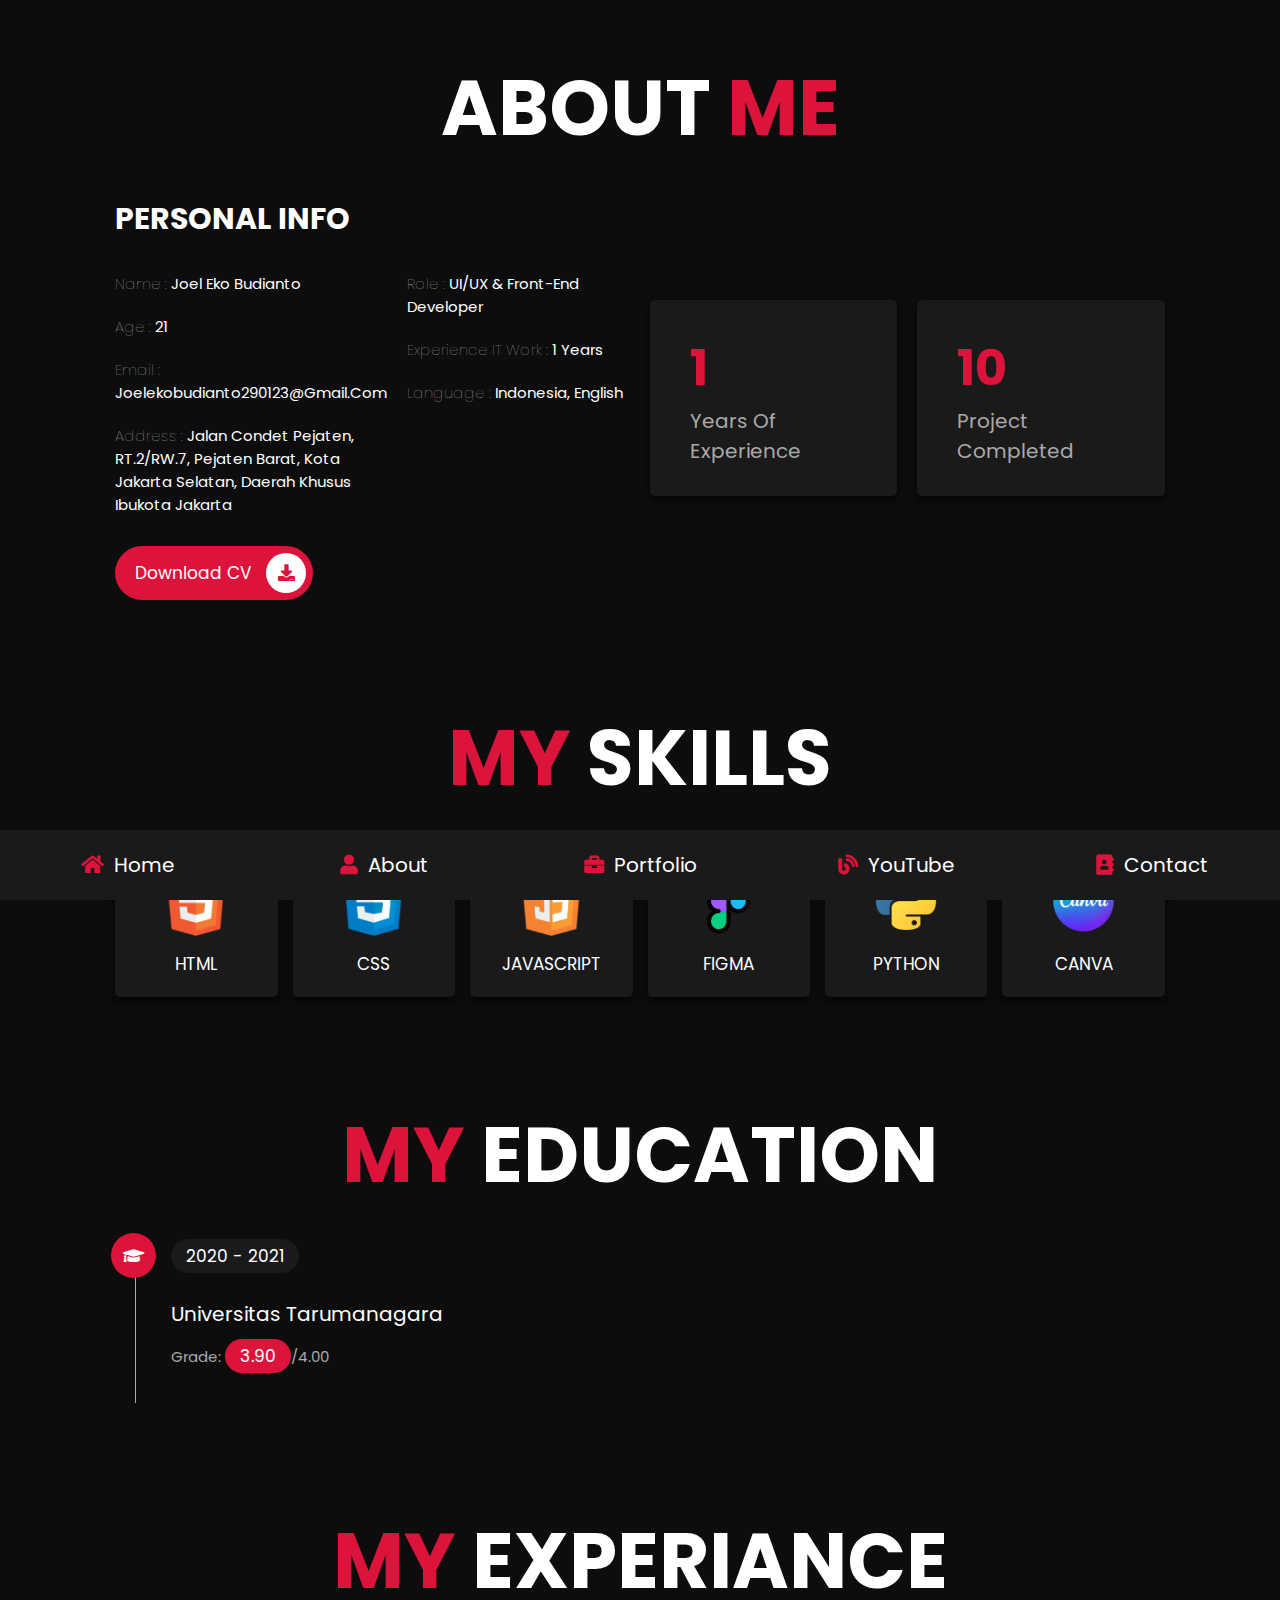
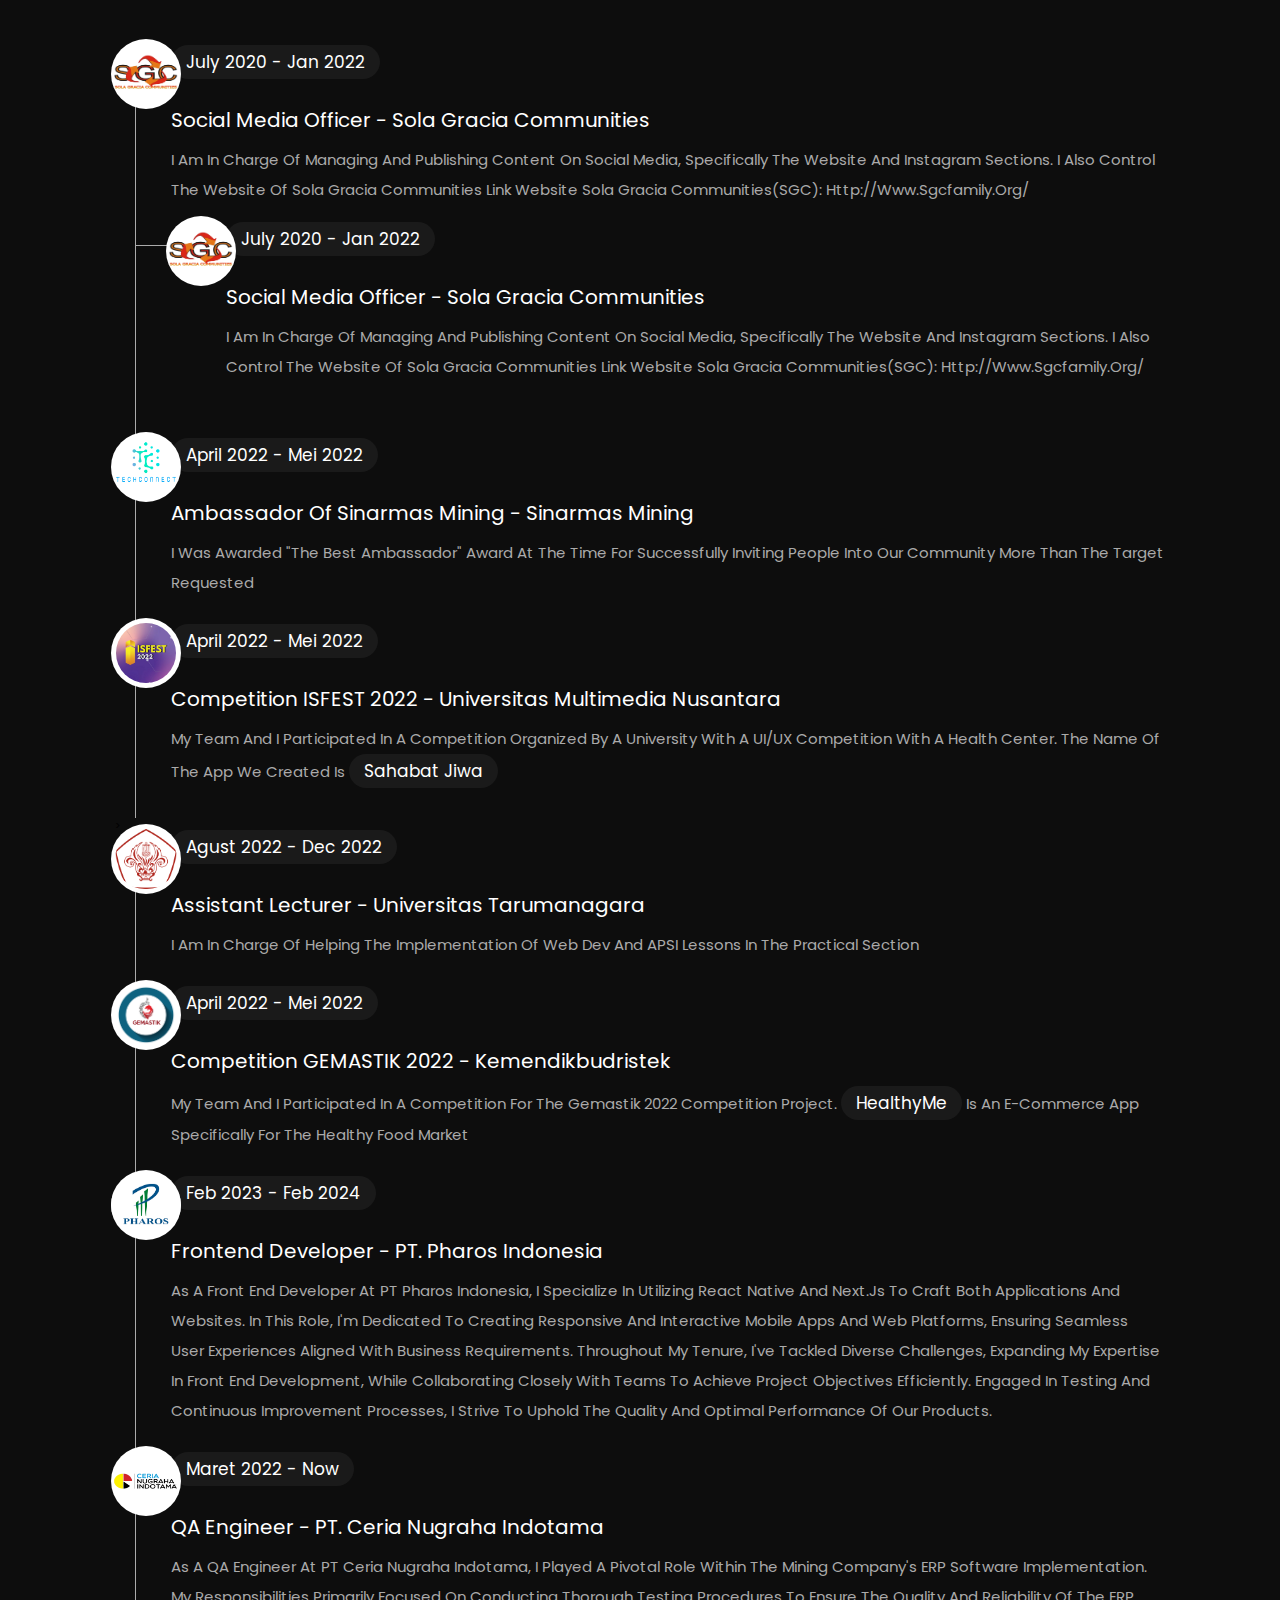
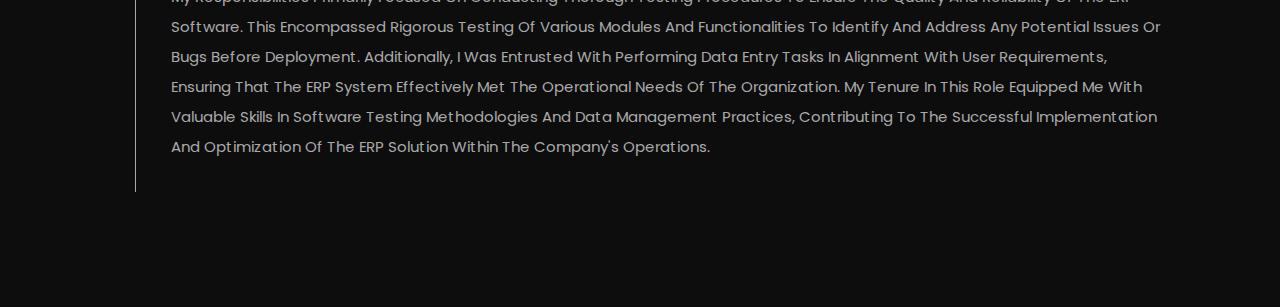
<file: public_html/about.html>
<!DOCTYPE html>
<html lang="en">
<head>
    <meta charset="UTF-8">
    <meta http-equiv="X-UA-Compatible" content="IE=edge">
    <meta name="viewport" content="width=device-width, initial-scale=1.0">
    <title>about</title>

    <!-- font awesome cdn link  -->
    <link rel="stylesheet" href="https://cdnjs.cloudflare.com/ajax/libs/font-awesome/5.15.4/css/all.min.css">

    <!-- custom css file link  -->
    <link rel="stylesheet" href="css/style.css">

</head>
<body>
    
<!-- navbar section starts  -->

<nav class="navbar">
    <a href="home.html"> <i class="fas fa-home"></i> <span>home</span> </a>
    <a href="about.html"> <i class="fas fa-user"></i> <span>about</span> </a>
    <a href="portfolio.html"> <i class="fas fa-briefcase"></i> <span>portfolio</span> </a>
    <a href="blogs.html"> <i class="fas fa-blog"></i> <span>YouTube</span> </a>
    <a href="contact.html"> <i class="fas fa-address-book"></i> <span>contact</span> </a>
</nav>

<!-- navbar section ends -->

<!-- about section starts  -->

<section class="about">

    <h1 class="heading"> about <span>me</span> </h1>

    <div class="row">

        <div class="info-container">

            <h1>personal info</h1>

            <div class="box-container">

                <div class="box">
                    <h3> <span>name : </span> Joel Eko Budianto </h3>
                    <h3> <span>age : </span> 21 </h3>
                    <h3> <span>email : </span> joelekobudianto290123@gmail.com </h3>
                    <h3> <span>address : </span> Jalan Condet Pejaten, RT.2/RW.7, Pejaten Barat, Kota Jakarta Selatan, 
                            Daerah Khusus Ibukota Jakarta </h3>
                </div>
    
                <div class="box">
                    <!-- <h3> <span>freelance : </span> available </h3> -->
                    <h3> <span>Role : </span> UI/UX & Front-End Developer </h3>
                    <h3> <span>experience IT Work : </span> 1 years </h3>
                    <h3> <span>language : </span> Indonesia, English </h3>
                </div>

            </div>

            <!-- <a href="#" class="btn"> download CV <i class="fas fa-download"></i> </a> -->
            <a href="cv/CV-JoelBudianto.pdf" target="_blank" id="downloadCV" class="btn">Download CV <i class="fas fa-download"></i></a>

             <script>
             document.getElementById("downloadCV").addEventListener("click", function(event){
                    var confirmation = confirm("Apakah Anda yakin ingin mengunduh CV?");
                    if (!confirmation) {
                        event.preventDefault(); // Mencegah tindakan default (mengunduh) jika pengguna membatalkan konfirmasi
                    }
                });
</script>


        </div>

        <div class="count-container">

            <div class="box">
                <h3>1</h3>
                <p>years of experience</p>
            </div>

            <div class="box">
                <h3>10</h3>
                <p>project completed</p>
            </div>

        </div>

    </div>

</section>

<!-- about section ends -->

<!-- skills section starts  -->

<section class="skills">

    <h1 class="heading"> <span>my</span> skills </h1>

    <div class="box-container">
        <div class="box">
            <img src="images/icon-1.png">
            <h3>html</h3>
        </div>
        <div class="box">
            <img src="images/icon-2.png">
            <h3>css</h3>
        </div>
        <div class="box">
            <img src="images/icon-3.png">
            <h3>javascript</h3>
        </div>
        <div class="box">
            <img src="images/icon-4.png">
            <h3>Figma</h3>
        </div>
        <div class="box">
            <img src="images/icon-5.png">
            <h3>Python</h3>
        </div>
        <div class="box">
            <img src="images/icon-6.png">
            <h3>Canva</h3>
        </div>
    </div>

</section>

<!-- skills section ends -->

<!-- education section starts  -->

<section class="education">

    <h1 class="heading"> <span>my</span> education </h1>

    <div class="box-container">

        <div class="box">
            <i class="fas fa-graduation-cap"></i>
            <span>2020 - 2021</span>
            <h3>Universitas Tarumanagara</h3>
            <p>Grade: <span style="background-color: crimson;">3.90</span>/4.00</p>
        </div>

    </div>

</section>

<!-- education section ends -->



<!-- Experiance section starts  -->
<section class="experiance">

    <h1 class="heading"> <span>my</span> experiance </h1>

    <div class="box-container">

        <div class="box">   
            <i><img style="height: 38px; width: auto;margin-top: 15px;" src="images/sgc.png" alt="Icon" sty/></i>
            <span>July 2020 - Jan 2022</span>
            <h3>Social Media Officer - Sola Gracia Communities</h3>
            <p>I am in charge of managing and publishing content on social media, specifically the website and Instagram sections. I also control the website of Sola Gracia Communities 

                Link Website Sola Gracia Communities(SGC):
                http://www.sgcfamily.org/</p>

                <div class="horizontal-line" style="position: relative; right: 35px; top:30px"></div>

                <div class="child-box">   
                    <i><img style="height: 38px; width: auto;margin-top: 15px;" src="images/sgc.png" alt="Icon" sty/></i>
                    <span>July 2020 - Jan 2022</span>
                    <h3>Social Media Officer - Sola Gracia Communities</h3>
                    <p>I am in charge of managing and publishing content on social media, specifically the website and Instagram sections. I also control the website of Sola Gracia Communities 
        
                        Link Website Sola Gracia Communities(SGC):
                        http://www.sgcfamily.org/</p>
                </div>
        </div>

    

        <div class="box">
            <i><img style="height: 50px; width: auto;margin-top: 5px; " src="images/tec.png" alt="Icon" sty/></i>            <span>April 2022 - Mei 2022</span>
            <h3>Ambassador Of Sinarmas Mining - Sinarmas Mining</h3>
            <p>I was awarded "The Best Ambassador" award at the time for successfully inviting people into our community more than the target requested</p>
        </div>

    
        <div class="box">
            <i><img style="height: 60px; width: auto;margin-top: 5px; border-radius: 50px;" src="images/isfest.png" alt="Icon" sty/></i>           
            <span>April 2022 - Mei 2022</span>
            <h3>Competition ISFEST 2022 -  Universitas Multimedia Nusantara</h3>
            <p>My team and I participated in a competition organized by a university with a UI/UX competition with a health center.
                 The name of the App we created is <span>Sahabat Jiwa</span></p>
        </div>

      >

        <div class="box">
            <i><img style="height: 60px; width: auto;margin-top: 5px; border-radius: 50px;" src="images/untar.png" alt="Icon" sty/></i>     
            <span>Agust 2022 - Dec 2022</span>
            <h3>Assistant Lecturer - Universitas Tarumanagara</h3>
            <p>I am in charge of helping the implementation of Web Dev and APSI lessons in the Practical section</p>
        </div>

    

        <div class="box">
            <i><img style="height: 60px; width: auto;margin-top: 5px; border-radius: 50px;" src="images/gemastik.png" alt="Icon" sty/></i>           
            <span>April 2022 - Mei 2022</span>
            <h3>Competition GEMASTIK 2022 -  Kemendikbudristek</h3>
            <p>My team and I participated in a competition for the Gemastik 2022 competition project. <span>HealthyMe</span> is an e-commerce app specifically for the healthy
                 food market</span></p>        </div>


        <div class="box">
            <i><img style="height: 60px; width: 70px;margin-top: 5px; border-radius: 50px; " src="images/pharos.png" alt="Icon" sty/></i>    
            <span>Feb 2023 - Feb 2024</span>
            <h3>Frontend Developer - PT. Pharos Indonesia</h3>
            <p>As a Front End Developer at PT Pharos Indonesia, I specialize in utilizing React Native and Next.js to craft both applications and websites. 
                In this role, I'm dedicated to creating responsive and interactive mobile apps and web platforms, ensuring seamless user experiences aligned 
                with business requirements. Throughout my tenure, I've tackled diverse challenges, expanding my expertise in Front End development, while collaborating closely
                with teams to achieve project objectives efficiently. 
                Engaged in testing and continuous improvement processes, I strive to uphold the quality and optimal performance of our products.</p>
        </div>

        <div class="box">
            <i><img style="height: 60px; width: 70px;margin-top: 5px; border-radius: 50px; " src="images/cni.png" alt="Icon" sty/></i>        
            <span>Maret 2022 - Now</span>
            <h3>QA Engineer - PT. Ceria Nugraha Indotama</h3>
            <p>As a QA Engineer at PT Ceria Nugraha Indotama, I played a pivotal role within the mining company's ERP software implementation. My responsibilities primarily focused
                 on conducting thorough testing procedures to ensure the quality and reliability of the ERP software. This encompassed rigorous testing of various
                  modules and functionalities to identify and address any potential issues or bugs before deployment. Additionally, I was entrusted with performing
                   data entry tasks in alignment with user requirements, ensuring that the ERP system effectively met the operational needs of the organization. 
                   My tenure in this role equipped me with valuable skills in software testing methodologies and data management practices, contributing to the 
                   successful implementation and optimization of the ERP solution within the company's operations.</p>
        </div>



       

    </div>

</section>

</body>
</html>
</file>
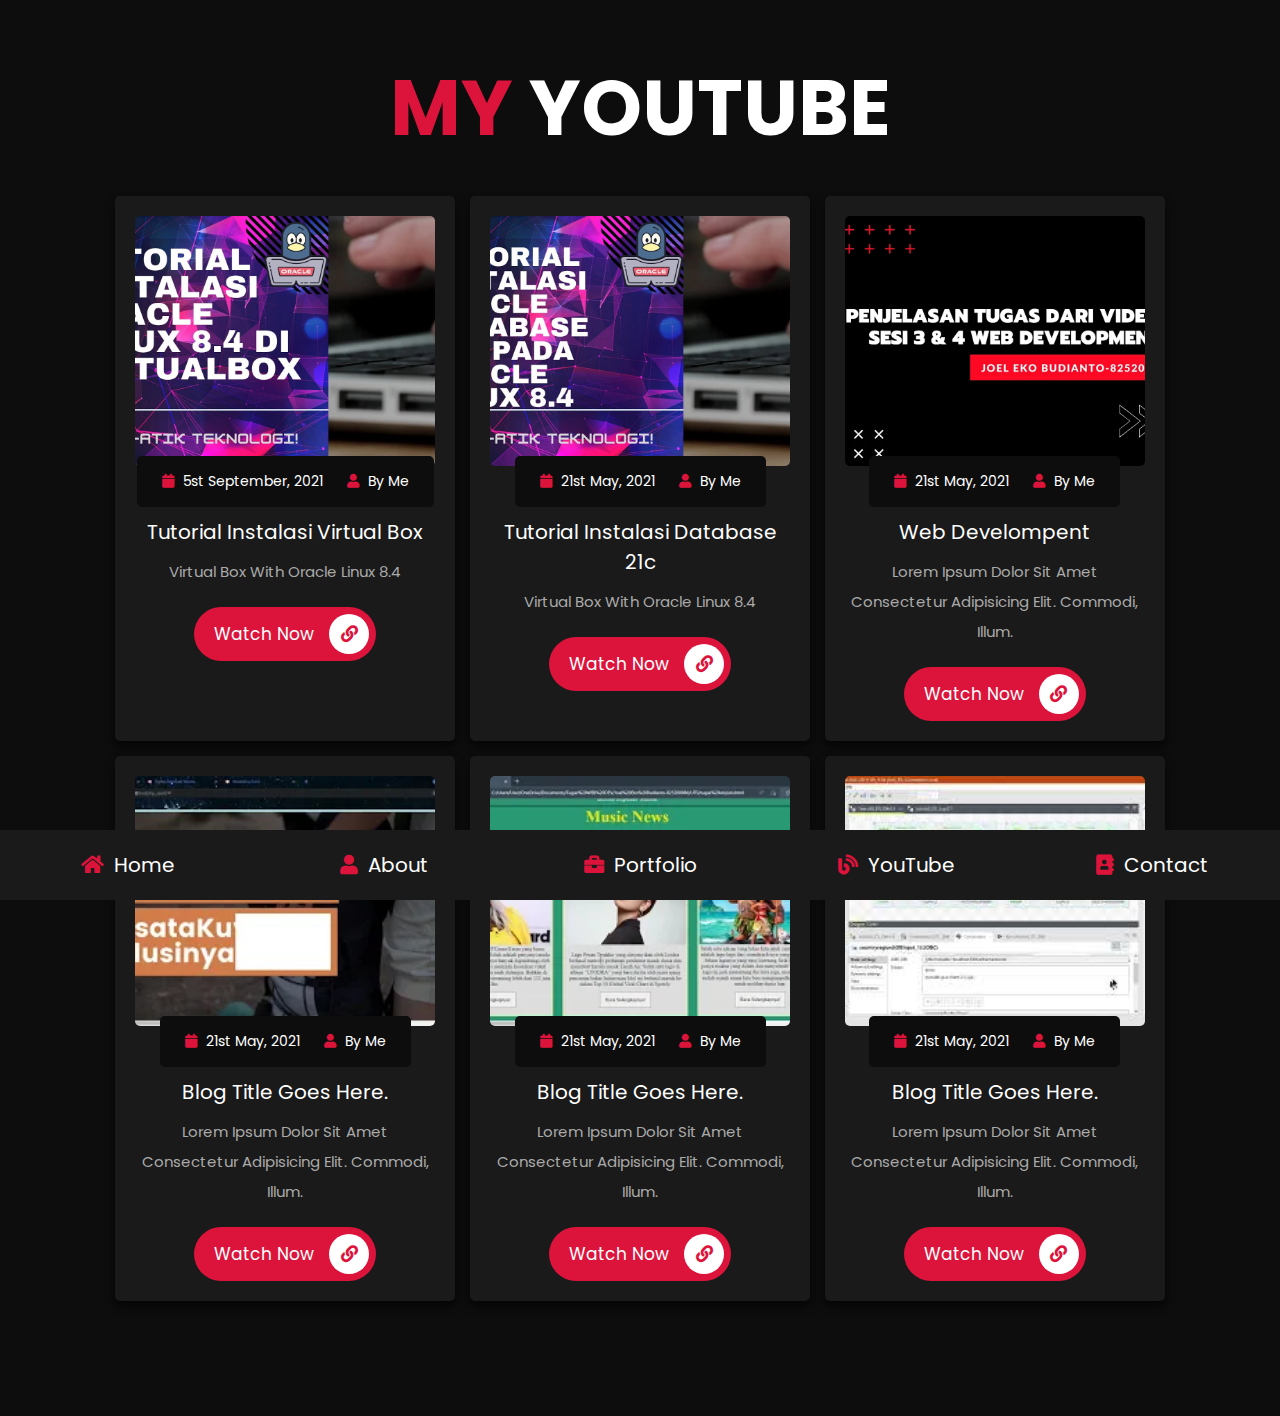
<file: public_html/blogs.html>
<!DOCTYPE html>
<html lang="en">
<head>
    <meta charset="UTF-8">
    <meta http-equiv="X-UA-Compatible" content="IE=edge">
    <meta name="viewport" content="width=device-width, initial-scale=1.0">
    <title>YouTube</title>

    <!-- font awesome cdn link  -->
    <link rel="stylesheet" href="https://cdnjs.cloudflare.com/ajax/libs/font-awesome/5.15.4/css/all.min.css">

    <!-- custom css file link  -->
    <link rel="stylesheet" href="css/style.css">

</head>
<body>
    
<!-- navbar section starts  -->

<nav class="navbar">
    <a href="home.html"> <i class="fas fa-home"></i> <span>home</span> </a>
    <a href="about.html"> <i class="fas fa-user"></i> <span>about</span> </a>
    <a href="portfolio.html"> <i class="fas fa-briefcase"></i> <span>portfolio</span> </a>
    <a href="blogs.html"> <i class="fas fa-blog"></i> <span>YouTube</span> </a>
    <a href="contact.html"> <i class="fas fa-address-book"></i> <span>contact</span> </a>
</nav>

<!-- navbar section ends -->

<!-- blogs section starts  -->

<section class="blogs">

    <h1 class="heading"> <span>my</span> YouTube </h1>

    <div class="box-container">

        <div class="box">
            <div class="image">
                <img src="images/blog1.jpg" alt="">
            </div>
            <div class="content">
                <div class="icons">
                    <a href="#"> <i class="fas fa-calendar"></i> 5st September, 2021 </a>
                    <a href="#"> <i class="fas fa-user"></i> by me </a>
                </div>
                <h3>Tutorial Instalasi Virtual Box</h3>
                <p>Virtual Box with Oracle Linux 8.4</p>
                <a href="https://youtu.be/ExMorRy80Ss" class="btn"> Watch Now <i class="fas fa-link"></i> </a>
            </div>
        </div>

        <div class="box">
            <div class="image">
                <img src="images/blog2.jpg" alt="">
            </div>
            <div class="content">
                <div class="icons">
                    <a href="#"> <i class="fas fa-calendar"></i> 21st may, 2021 </a>
                    <a href="#"> <i class="fas fa-user"></i> by me </a>
                </div>
                <h3>Tutorial Instalasi Database 21c</h3>
                <p>Virtual Box with Oracle Linux 8.4</p>
                <a href="https://youtu.be/yJ5FJvZ6JUc" class="btn"> Watch Now <i class="fas fa-link"></i> </a>
            </div>
        </div>

        <div class="box">
            <div class="image">
                <img src="images/blog3.webp" alt="">
            </div>
            <div class="content">
                <div class="icons">
                    <a href="#"> <i class="fas fa-calendar"></i> 21st may, 2021 </a>
                    <a href="https://youtu.be/7VWJxwG5UyI"> <i class="fas fa-user"></i> by me</a>
                </div>
                <h3>Web Develompent</h3>
                <p>Lorem ipsum dolor sit amet consectetur adipisicing elit. Commodi, illum.</p>
                <a href="https://youtu.be/7VWJxwG5UyI" class="btn"> Watch Now <i class="fas fa-link"></i> </a>
            </div>
        </div>

        <div class="box">
            <div class="image">
                <img src="images/blog4.webp" alt="">
            </div>
            <div class="content">
                <div class="icons">
                    <a href="#"> <i class="fas fa-calendar"></i> 21st may, 2021 </a>
                    <a href="https://youtu.be/FHCV5uB8Fbc"> <i class="fas fa-user"></i> by me </a>
                </div>
                <h3>blog title goes here.</h3>
                <p>Lorem ipsum dolor sit amet consectetur adipisicing elit. Commodi, illum.</p>
                <a href="#" class="btn"> Watch Now <i class="fas fa-link"></i> </a>
            </div>
        </div>

        <div class="box">
            <div class="image">
                <img src="images/blog5.webp" alt="">
            </div>
            <div class="content">
                <div class="icons">
                    <a href="#"> <i class="fas fa-calendar"></i> 21st may, 2021 </a>
                    <a href="https://youtu.be/uISkW4Hrtr8"> <i class="fas fa-user"></i> by me </a>
                </div>
                <h3>blog title goes here.</h3>
                <p>Lorem ipsum dolor sit amet consectetur adipisicing elit. Commodi, illum.</p>
                <a href="#" class="btn"> Watch Now <i class="fas fa-link"></i> </a>
            </div>
        </div>

        <div class="box">
            <div class="image">
                <img src="images/blog6.jpg" alt="">
            </div>
            <div class="content">
                <div class="icons">
                    <a href="#"> <i class="fas fa-calendar"></i> 21st may, 2021 </a>
                    <a href="#"> <i class="fas fa-user"></i> by me </a>
                </div>
                <h3>blog title goes here.</h3>
                <p>Lorem ipsum dolor sit amet consectetur adipisicing elit. Commodi, illum.</p>
                <a href="https://youtu.be/eMj7Ev3LkpU" class="btn"> Watch Now <i class="fas fa-link"></i> </a>
            </div>
        </div>

    </div>

</section>

<!-- blogs section ends -->

</body>
</html>
</file>
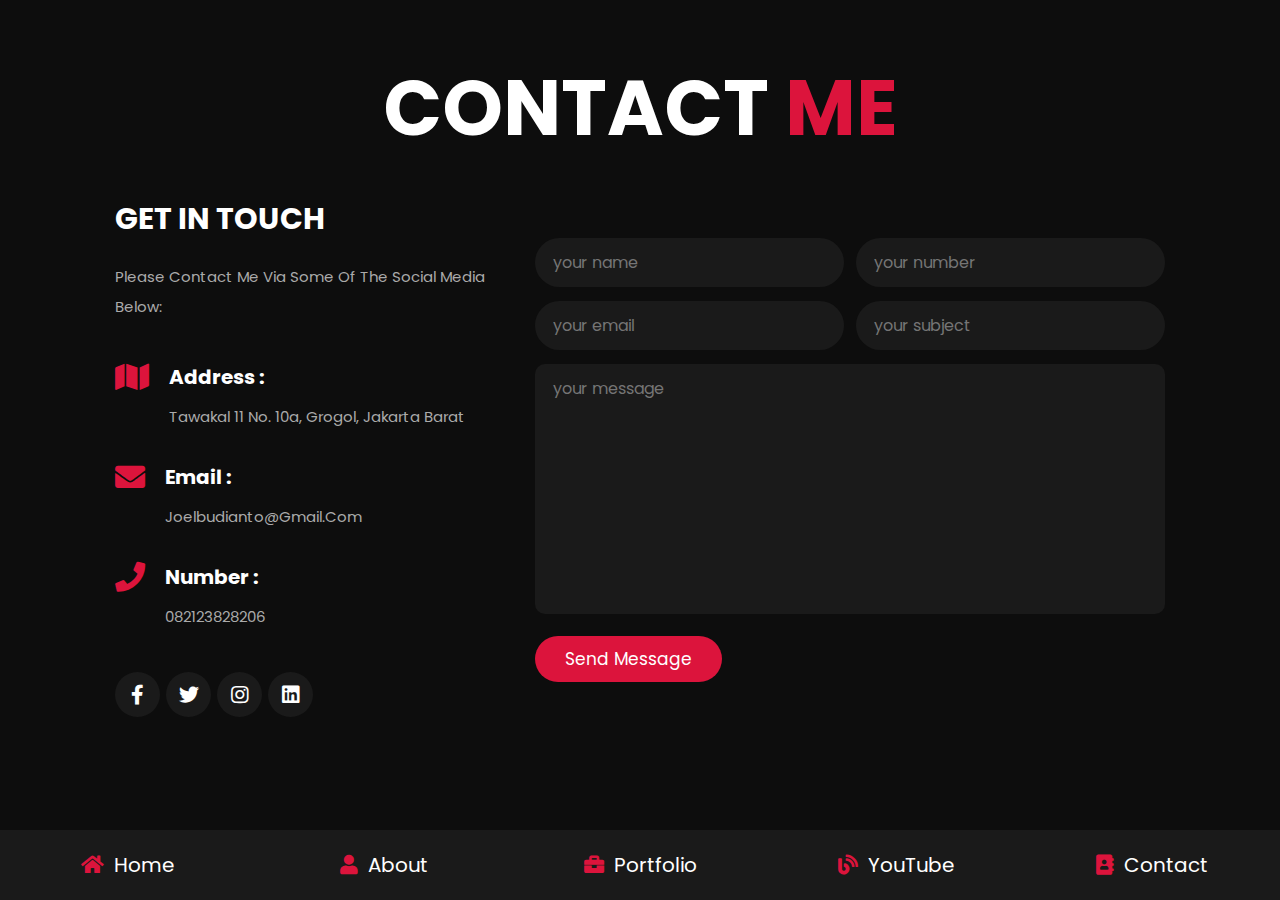
<file: public_html/contact.html>
<!DOCTYPE html>
<html lang="en">
<head>
    <meta charset="UTF-8">
    <meta http-equiv="X-UA-Compatible" content="IE=edge">
    <meta name="viewport" content="width=device-width, initial-scale=1.0">
    <title>contact</title>

    <!-- font awesome cdn link  -->
    <link rel="stylesheet" href="https://cdnjs.cloudflare.com/ajax/libs/font-awesome/5.15.4/css/all.min.css">

    <!-- custom css file link  -->
    <link rel="stylesheet" href="css/style.css">

</head>
<body>
    
<!-- navbar section starts  -->

<nav class="navbar">
    <a href="home.html"> <i class="fas fa-home"></i> <span>home</span> </a>
    <a href="about.html"> <i class="fas fa-user"></i> <span>about</span> </a>
    <a href="portfolio.html"> <i class="fas fa-briefcase"></i> <span>portfolio</span> </a>
    <a href="blogs.html"> <i class="fas fa-blog"></i> <span>YouTube</span> </a>
    <a href="contact.html"> <i class="fas fa-address-book"></i> <span>contact</span> </a>
</nav>

<!-- navbar section ends -->

<!-- contact section starts  -->

<section class="contact">

<h1 class="heading"> contact <span>me</span> </h1>

<div class="row">

    <div class="info-container">

        <h1>get in touch</h1>

        <p>Please contact me via some of the social media below:</p>

        <div class="box-container">

            <div class="box">
                <i class="fas fa-map"></i>
                <div class="info">
                    <h3>address :</h3>
                    <p>Tawakal 11 No. 10a, Grogol, Jakarta Barat</p>
                </div>
            </div>

            <div class="box">
                <i class="fas fa-envelope"></i>
                <div class="info">
                    <h3>email :</h3>
                    <p>joelbudianto@gmail.com</p>
                </div>
            </div>

            <div class="box">
                <i class="fas fa-phone"></i>
                <div class="info">
                    <h3>number :</h3>
                    <p>082123828206</p>
                </div>
            </div>

        </div>

        <div class="share">
            <a href="#" class="fab fa-facebook-f"></a>
            <a href="#" class="fab fa-twitter"></a>
            <a href="#" class="fab fa-instagram"></a>
            <a href="#" class="fab fa-linkedin"></a>
        </div>

    </div>

    <form action="">

        <div class="inputBox">
            <input type="text" placeholder="your name">
            <input type="number" placeholder="your number">
        </div>

        <div class="inputBox">
            <input type="email" placeholder="your email">
            <input type="text" placeholder="your subject">
        </div>

        <textarea name="" placeholder="your message" id="" cols="30" rows="10"></textarea>

        <input type="submit" value="send message" class="btn">

    </form>

</div>

</section>

<!-- contact section ends -->

</body>
</html>
</file>
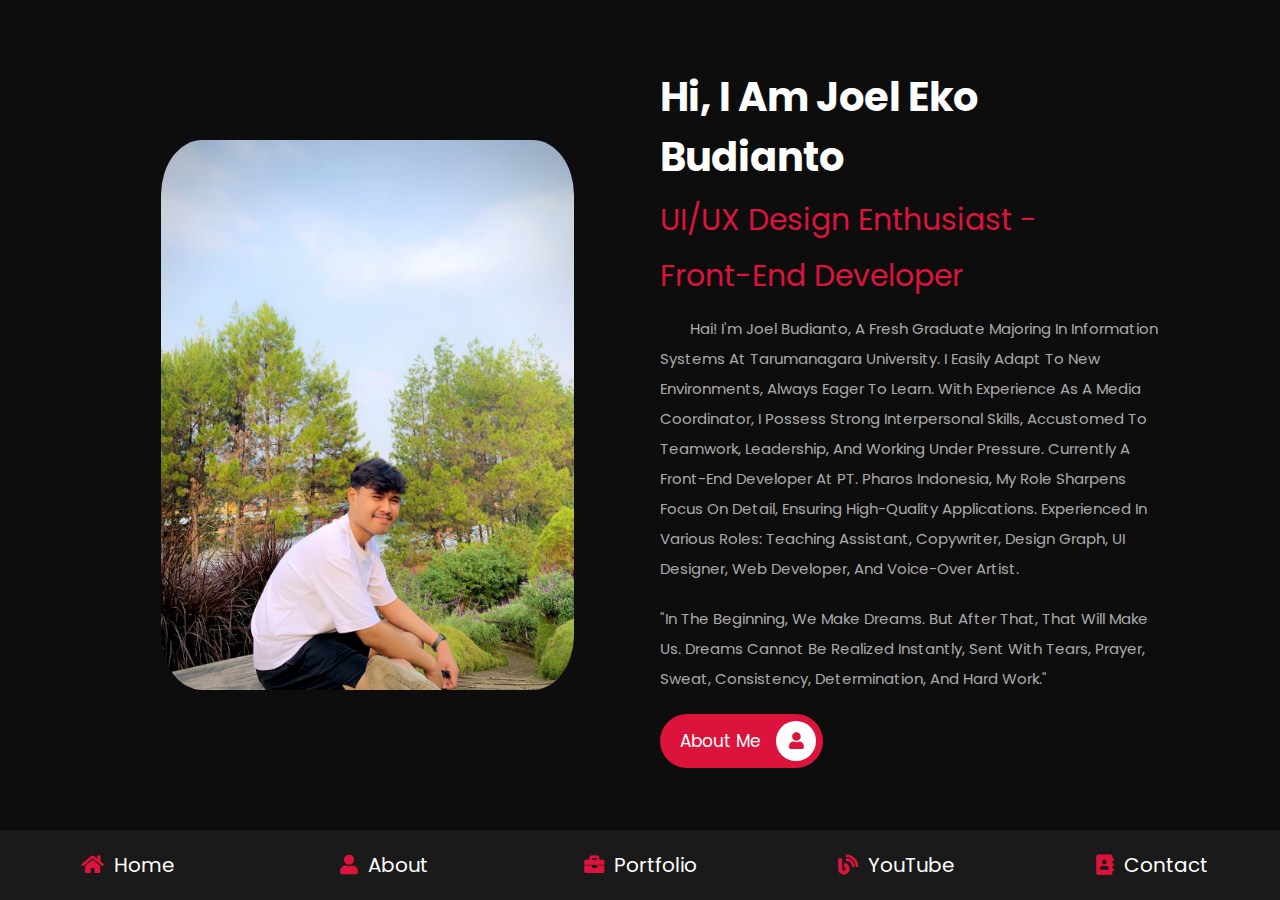
<file: public_html/home.html>
<!DOCTYPE html>
<html lang="en">
<head>
    <meta charset="UTF-8">
    <meta http-equiv="X-UA-Compatible" content="IE=edge">
    <meta name="viewport" content="width=device-width, initial-scale=1.0">
    <title>home</title>

    <!-- font awesome cdn link  -->
    <link rel="stylesheet" href="https://cdnjs.cloudflare.com/ajax/libs/font-awesome/5.15.4/css/all.min.css">

    <!-- custom css file link  -->
    <link rel="stylesheet" href="css/style.css">

</head>
<body>
    
<!-- navbar section starts  -->

<nav class="navbar">
    <a href="home.html"> <i class="fas fa-home"></i> <span>home</span> </a>
    <a href="about.html"> <i class="fas fa-user"></i> <span>about</span> </a>
    <a href="portfolio.html"> <i class="fas fa-briefcase"></i> <span>portfolio</span> </a>
    <a href="blogs.html"> <i class="fas fa-blog"></i> <span>YouTube</span> </a>
    <a href="contact.html"> <i class="fas fa-address-book"></i> <span>contact</span> </a>
</nav>

<!-- navbar section ends -->

<!-- home section starts  -->

<section class="home">

    <div class="image">
        <img src="images/me.jpg" alt="">
    </div>    

    <div class="content">
        <h3>hi, i am Joel Eko Budianto</h3>
        <span>UI/UX Design Enthusiast - </span>
        <span>Front-End Developer</span>
        <p class="indent">Hai! I'm Joel Budianto, a fresh graduate majoring in Information Systems at Tarumanagara University. I easily adapt to new environments, 
            always eager to learn. With experience as a media coordinator, I possess strong interpersonal skills, accustomed to teamwork, leadership, and working under pressure. 
            Currently a front-end developer at PT. Pharos Indonesia, my role sharpens focus on detail, ensuring high-quality applications. 
            Experienced in various roles: teaching assistant, copywriter, design graph, UI designer, web developer, and voice-over artist.
        </p>
        <p>"In the beginning, we make dreams. But after that, that will make us. Dreams cannot be realized instantly, sent with tears, prayer, sweat, consistency, determination, and hard work."</p>
        <a href="about.html" class="btn"> about me <i class="fas fa-user"></i> </a>
    </div>

    

</section>

<!-- home section ends -->

</body>
</html>
</file>
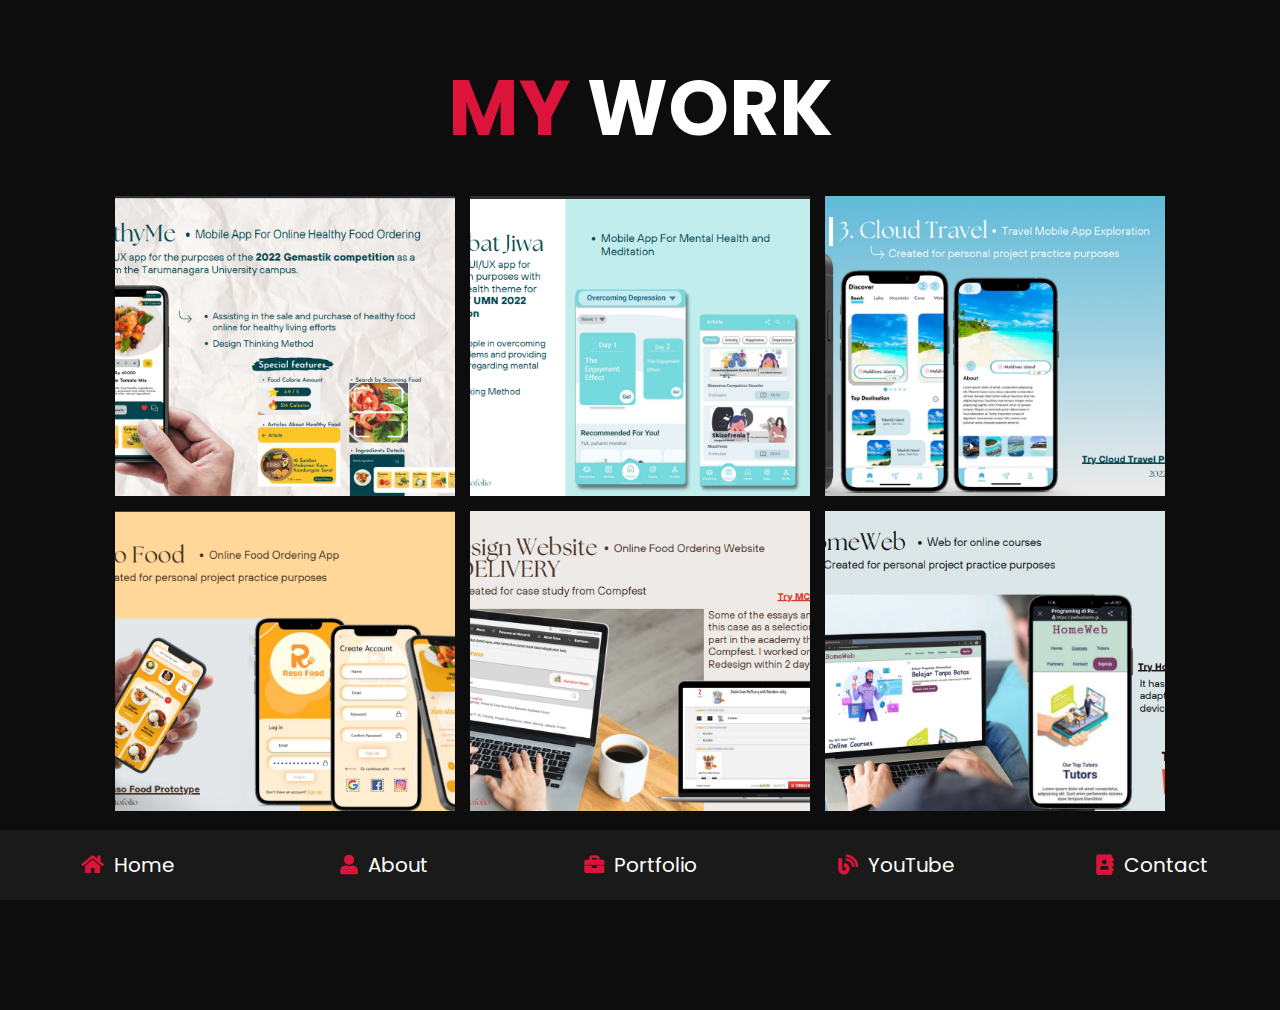
<file: public_html/portfolio.html>
<!DOCTYPE html>
<html lang="en">
<head>
    <meta charset="UTF-8">
    <meta http-equiv="X-UA-Compatible" content="IE=edge">
    <meta name="viewport" content="width=device-width, initial-scale=1.0">
    <title>portfolio</title>

    <!-- font awesome cdn link  -->
    <link rel="stylesheet" href="https://cdnjs.cloudflare.com/ajax/libs/font-awesome/5.15.4/css/all.min.css">

    <!-- custom css file link  -->
    <link rel="stylesheet" href="css/style.css">

</head>
<body>
    
<!-- navbar section starts  -->

<nav class="navbar">
    <a href="home.html"> <i class="fas fa-home"></i> <span>home</span> </a>
    <a href="about.html"> <i class="fas fa-user"></i> <span>about</span> </a>
    <a href="portfolio.html"> <i class="fas fa-briefcase"></i> <span>portfolio</span> </a>
    <a href="blogs.html"> <i class="fas fa-blog"></i> <span>YouTube</span> </a>
    <a href="contact.html"> <i class="fas fa-address-book"></i> <span>contact</span> </a>
</nav>

<!-- navbar section ends -->

<!-- portfolio section starts  -->

<section class="portfolio">

    <h1 class="heading"> <span>my</span> work </h1>

    <div class="box-container">

        <div class="box">
            <img src="images/img-1.png" alt="">
            <div class="content">
                <h3>HealthyMe</h3>
                <p>Creating a UI/UX app for the purposes of the 2022 Gemastik competition as a
                    degalation from the Tarumanagara University campus.</p>
                <a href="https://www.figma.com/proto/vBROVVAzvCH75zL9lsrAVZ/HealthyMe?page-id=0%3A1&node-id=25%3A140&viewport=1620%2C-1805%2C0.73&scaling=scale-down&starting-point-node-id=25%3A140&show-proto-sidebar=1">Try HealthyMe Prototype</a>
            </div>
        </div>
        
        <div class="box">
            <img src="images/img-2.png" alt="">
            <div class="content">
                <h3>Sahabat Jiwa</h3>
                <p>Creating a UI/UX app for
                    competition purposes with
                    a mental health theme for
                    the ISFEST UMN 2022
                    competition</p>
                <a href="https://www.figma.com/proto/mx9lEGPQqGLh7AJJPoB12O/UI%2FUX-Isfest-(UMN)-2022?page-id=0%3A1&node-id=43%3A436&viewport=634%2C96%2C0.28&scaling=scale-down&starting-point-node-id=43%3A436">Try Sahabat Jiwa Prototype</a>
            </div>
        </div>
       
        <div class="box">
            <img src="images/img-3.png" alt="">
            <div class="content">
                <h3>Cloud Travel</h3>
                <p>Created for personal project practice purposes</p>
                <a href="https://www.figma.com/proto/VvYFkLgHd9ga8rZAV0KUsu/Travel-Mobile-App?page-id=0%3A1&node-id=10%3A840&viewport=409%2C159%2C0.05&scaling=scale-down&starting-point-node-id=10%3A840&show-proto-sidebar=1">Try Cloud Travel Prototype</a>
            </div>
        </div>

        <div class="box">
            <img src="images/img-4.png" alt="">
            <div class="content">
                <h3>Resso Food</h3>
                <p>Created for personal project practice purposes</p>
                <a href="https://www.figma.com/proto/Q0f2unW1iEP6Z3oZyf5guf/UI-APP-Reso-Food?page-id=0%3A1&node-id=2%3A2&viewport=358%2C168%2C0.2&scaling=scale-down&starting-point-node-id=2%3A2">Try Resso Food Prototype</a>
            </div>
        </div>

        <div class="box">
            <img src="images/img-5.png" alt="">
            <div class="content">
                <h3>Redesign MCDELIVERY Website</h3>
                <p>Created for case study from Compfest</p>
                <a href="https://www.figma.com/proto/7IsUpJiRNpz2SSla2U0h9N/Redesign?page-id=0%3A1&node-id=4%3A8&viewport=-38%2C326%2C0.12&scaling=scale-down&starting-point-node-id=4%3A8">Try MCDelivery Prototype</a>
            </div>
        </div>

        <div class="box">
            <img src="images/img-6.png" alt="">
            <div class="content">
                <h3>HomeWeb</h3>
                <p>Created for personal project practice purposes</p>
                <a href="https://joelbudianto.github.io/Portofolio/">Try HomeWeb Prototype</a>
            </div>
        </div>

    </div>

    <a href="#" class="btn"> load more <i class="fas fa-redo"></i> </a>
    
</section>

<!-- portfolio section ends -->

</body>
</html>
</file>
<file: public_html/css/style.css>
@import url("https://fonts.googleapis.com/css2?family=Poppins:wght@100;300;400;500;600;700&display=swap");
* {
  font-family: 'Poppins', sans-serif;
  margin: 0;
  padding: 0;
  -webkit-box-sizing: border-box;
          box-sizing: border-box;
  text-decoration: none;
  outline: none;
  border: none;
  text-transform: capitalize;
}

html {
  font-size: 62.5%;
  overflow-x: hidden;
}

html::-webkit-scrollbar {
  width: 1rem;
}

html::-webkit-scrollbar-track {
  background: #0d0d0d;
}

html::-webkit-scrollbar-thumb {
  background: crimson;
  border-radius: 5rem;
}

body {
  background: #0d0d0d;
  padding-bottom: 6.5rem;
}

section {
  padding: 5rem 9%;
}

.heading {
  text-align: center;
  font-size: 6vw;
  color: #fff;
  margin-bottom: 3rem;
  text-transform: uppercase;
}

.heading span {
  text-transform: uppercase;
  color: crimson;
}

.btn {
  display: inline-block;
  margin-top: 1rem;
  border-radius: 5rem;
  background: crimson;
  padding: .7rem;
  font-size: 1.7rem;
  color: #fff;
  padding-left: 2rem;
}

.btn i {
  height: 4rem;
  width: 4rem;
  line-height: 4rem;
  font-size: 1.7rem;
  text-align: center;
  background: #fff;
  color: crimson;
  border-radius: 50%;
  margin-left: 1rem;
  -webkit-transition: .2s linear;
  transition: .2s linear;
}

.btn:hover i {
  margin-left: 2rem;
}

.navbar {
  position: fixed;
  bottom: 0;
  left: 0;
  right: 0;
  display: -webkit-box;
  display: -ms-flexbox;
  display: flex;
  z-index: 1000;
  -webkit-box-align: end;
      -ms-flex-align: end;
          align-items: flex-end;
}

.navbar a {
  padding: 2rem;
  font-size: 2rem;
  background: #1a1a1a;
  -webkit-box-flex: 1;
      -ms-flex: 1;
          flex: 1;
  color: #fff;
  text-align: center;
  -webkit-transition: .2s linear;
  transition: .2s linear;
}

.navbar a i {
  color: crimson;
  padding-right: .5rem;
}

.navbar a:hover {
  background: crimson;
  padding-bottom: 6rem;
}

.navbar a:hover i {
  color: #fff;
}

.home {
  display: -webkit-box;
  display: -ms-flexbox;
  display: flex;
  -webkit-box-align: center;
      -ms-flex-align: center;
          align-items: center;
  -ms-flex-wrap: wrap;
      flex-wrap: wrap;
  gap: 4rem;
  min-height: calc(100vh - 6.5rem);
}

.home .image {
  -webkit-box-flex: 1;
      -ms-flex: 1 1 42rem;
          flex: 1 1 42rem;
  text-align: center;

}

.home .image img {
  height: 550px;
  width: auto;
  border-radius: 10%;
  /* border-radius: 30% 70% 70% 30% / 30% 30% 70% 70%; */
}

.home .content {
  -webkit-box-flex: 1;
      -ms-flex: 1 1 42rem;
          flex: 1 1 42rem;
}

.home .content h3 {
  color: #fff;
  font-size: 4rem;
  padding-bottom: .5rem;
}

.home .content span {
  font-size: 3rem;
  color: crimson;
  padding: .5rem 0;
  display: block;
}

.home .content p {
  font-size: 1.5rem;
  color: #aaa;
  padding: 1rem 0;
  line-height: 2;
  
}

.home .content .indent {
  text-indent: 2em;
}

.about .row {
  display: -webkit-box;
  display: -ms-flexbox;
  display: flex;
  -webkit-box-align: center;
      -ms-flex-align: center;
          align-items: center;
  -ms-flex-wrap: wrap;
      flex-wrap: wrap;
  gap: 2rem;
}

.about .row .info-container {
  -webkit-box-flex: 1;
      -ms-flex: 1 1 42rem;
          flex: 1 1 42rem;
}

.about .row .info-container h1 {
  font-size: 3rem;
  color: #fff;
  text-transform: uppercase;
  padding-bottom: 1rem;
}

.about .row .info-container .box-container {
  padding: 1rem 0;
  display: -webkit-box;
  display: -ms-flexbox;
  display: flex;
  -ms-flex-wrap: wrap;
      flex-wrap: wrap;
  gap: 2rem;
}

.about .row .info-container .box-container .box {
  -webkit-box-flex: 1;
      -ms-flex: 1 1 20rem;
          flex: 1 1 20rem;
}

.about .row .info-container .box-container .box h3 {
  font-size: 1.5rem;
  color: #fff;
  padding: 1rem 0;
  font-weight: normal;
}

.about .row .info-container .box-container .box h3 span {
  color: #aaa;
  font-weight: lighter;
}

.about .row .count-container {
  -webkit-box-flex: 1;
      -ms-flex: 1 1 42rem;
          flex: 1 1 42rem;
  display: -webkit-box;
  display: -ms-flexbox;
  display: flex;
  -ms-flex-wrap: wrap;
      flex-wrap: wrap;
  gap: 2rem;
}

.about .row .count-container .box {
  -webkit-box-flex: 1;
      -ms-flex: 1 1 20rem;
          flex: 1 1 20rem;
  padding: 3rem 4rem;
  border-radius: .5rem;
  background: #1a1a1a;
  -webkit-box-shadow: 0 0.5rem 1rem rgba(0, 0, 0, 0.7);
          box-shadow: 0 0.5rem 1rem rgba(0, 0, 0, 0.7);
}

.about .row .count-container .box h3 {
  font-size: 5rem;
  color: crimson;
}

.about .row .count-container .box p {
  font-size: 2rem;
  color: #aaa;
}

.skills .box-container {
  display: -ms-grid;
  display: grid;
  -ms-grid-columns: (minmax(16rem, 1fr))[auto-fit];
      grid-template-columns: repeat(auto-fit, minmax(16rem, 1fr));
  gap: 1.5rem;
}

.skills .box-container .box {
  padding: 2rem;
  text-align: center;
  -webkit-box-shadow: 0 0.5rem 1rem rgba(0, 0, 0, 0.7);
          box-shadow: 0 0.5rem 1rem rgba(0, 0, 0, 0.7);
  border-radius: .5rem;
  background: #1a1a1a;
}

.skills .box-container .box:hover {
  background: #fff;
}

.skills .box-container .box:hover h3 {
  color: #0d0d0d;
}

.skills .box-container .box img {
  height: 7rem;
  margin-bottom: 1rem;
}

.skills .box-container .box h3 {
  color: #fff;
  font-size: 1.7rem;
  font-weight: normal;
  text-transform: uppercase;
}

/* .education .box-container {
  display: -webkit-box;
  display: -ms-flexbox;
  display: flex;
  -ms-flex-wrap: wrap;
      flex-wrap: wrap;
} */

.education .box-container .box {
  -webkit-box-flex: 1;
      -ms-flex: 1 1 40rem;
          flex: 1 1 40rem;
  margin-left: 2rem;
  padding-top: 0;
  padding-bottom: 0;
  padding-left: 3.5rem;
  padding-bottom: 3rem;
  border-left: 0.1rem solid #aaa;
  position: relative;
}

.education .box-container .box i {
  height: 4.5rem;
  width: 4.5rem;
  line-height: 4.5rem;
  font-size: 1.7rem;
  border-radius: 50%;
  background: crimson;
  color: #fff;
  text-align: center;
  position: absolute;
  top: -1rem;
  left: -2.5rem;
}

.education .box-container .box span {
  font-size: 1.7rem;
  color: #fff;
  border-radius: 5rem;
  padding: .5rem 1.5rem;
  background: #1a1a1a;
}

.education .box-container .box h3 {
  font-size: 2rem;
  padding: 1rem 0;
  color: #fff;
  padding-top: 3rem;
  font-weight: normal;
}

.education .box-container .box p {
  font-size: 1.5rem;
  color: #aaa;
  line-height: 2;
}

/* experiance/about */

  /* .experiance .box-container {
    display: -webkit-box;
    display: -ms-flexbox;
    display: flex;
    -ms-flex-wrap: wrap;
        flex-wrap: wrap;
  } */

.experiance .box-container .box {
  -webkit-box-flex: 1;
      -ms-flex: 1 1 40rem;
          flex: 1 1 40rem;
  margin-left: 2rem;
  padding-top: 0;
  padding-bottom: 0;
  padding-left: 3.5rem;
  padding-bottom: 3rem;
  border-left: 0.1rem solid #aaa;
  position: relative;
}

.experiance .box-container .child-box {
  -webkit-box-flex: 1;
      -ms-flex: 1 1 40rem;
          flex: 1 1 40rem;
  margin-left: 2rem;
  padding-top: 0;
  padding-bottom: 0;
  padding-left: 3.5rem;
  padding-bottom: 3rem;
  position: relative;
}

.horizontal-line {
  height: 1px; /* Atur tinggi garis */
  background-color: #aaa; /* Warna garis */
  margin-top: 10px; /* Atur jarak atas dari elemen sebelumnya */
  margin-bottom: 10px; /* Atur jarak bawah dari elemen setelahnya */
  width: 50px;
}


.experiance .box-container .box i {
  height: 7rem;
  width: 7rem;
  line-height: 4.5rem;
  font-size: 1.7rem;
  border-radius: 50%;
  background: white;
  color: #fff;
  text-align: center;
  position: absolute;
  top: -1rem;
  left: -2.5rem;
}

.experiance .box-container .box span {
  font-size: 1.7rem;
  color: #fff;
  border-radius: 5rem;
  padding: .5rem 1.5rem;
  background: #1a1a1a;
}

.experiance .box-container .box h3 {
  font-size: 2rem;
  padding: 1rem 0;
  color: #fff;
  padding-top: 3rem;
  font-weight: normal;
}

.experiance .box-container .box p {
  font-size: 1.5rem;
  color: #aaa;
  line-height: 2;
}

/* experiance/about */

.portfolio {
  text-align: center;
}

.portfolio .box-container {
  display: -ms-grid;
  display: grid;
  -ms-grid-columns: (minmax(31rem, 1fr))[auto-fit];
      grid-template-columns: repeat(auto-fit, minmax(31rem, 1fr));
  gap: 1.5rem;
  margin-bottom: 2rem;
}

.portfolio .box-container .box {
  height: 30rem;
  overflow: hidden;
  position: relative;
}

.portfolio .box-container .box:hover .content {
  -webkit-transform: translateY(0%);
          transform: translateY(0%);
}

.portfolio .box-container .box img {
  height: 100%;
  width: 100%;
  -o-object-fit: cover;
     object-fit: cover;
}

.portfolio .box-container .box .content {
  position: absolute;
  top: 0;
  left: 0;
  height: 100%;
  width: 100%;
  background: #1a1a1a;
  display: -webkit-box;
  display: -ms-flexbox;
  display: flex;
  -webkit-box-orient: vertical;
  -webkit-box-direction: normal;
      -ms-flex-flow: column;
          flex-flow: column;
  -webkit-box-align: center;
      -ms-flex-align: center;
          align-items: center;
  -webkit-box-pack: center;
      -ms-flex-pack: center;
          justify-content: center;
  padding: 2rem;
  -webkit-transform: translateY(-100%);
          transform: translateY(-100%);
  -webkit-transition: .2s linear;
  transition: .2s linear;
}

.portfolio .box-container .box .content h3 {
  font-size: 2.5rem;
  color: #fff;
  text-transform: uppercase;
  font-weight: normal;
}

.portfolio .box-container .box .content p {
  padding: 1rem 0;
  font-size: 1.5rem;
  line-height: 2;
  color: #aaa;
}

.portfolio .box-container .box .content a {
  font-size: 2rem;
  color: crimson;
}

.portfolio .box-container .box .content a:hover {
  color: #fff;
}

.blogs .box-container {
  display: -ms-grid;
  display: grid;
  -ms-grid-columns: (minmax(31rem, 1fr))[auto-fit];
      grid-template-columns: repeat(auto-fit, minmax(31rem, 1fr));
  gap: 1.5rem;
}

.blogs .box-container .box {
  text-align: center;
  padding: 2rem;
  border-radius: .5rem;
  background: #1a1a1a;
  -webkit-box-shadow: 0 0.5rem 1rem rgba(0, 0, 0, 0.7);
          box-shadow: 0 0.5rem 1rem rgba(0, 0, 0, 0.7);
}

.blogs .box-container .box:hover .image img {
  -webkit-transform: scale(1.2);
          transform: scale(1.2);
}

.blogs .box-container .box .image {
  height: 25rem;
  width: 100%;
  border-radius: .5rem;
  overflow: hidden;
}

.blogs .box-container .box .image img {
  height: 100%;
  width: 100%;
  -o-object-fit: cover;
     object-fit: cover;
  -webkit-transition: .2s linear;
  transition: .2s linear;
}

.blogs .box-container .box .content .icons {
  position: relative;
  top: -1rem;
  border-radius: .5rem;
  padding: 1.5rem;
  display: inline-block;
  background: #0d0d0d;
}

.blogs .box-container .box .content .icons a {
  font-size: 1.4rem;
  margin: 0 1rem;
  color: #fff;
}

.blogs .box-container .box .content .icons a:hover {
  color: crimson;
}

.blogs .box-container .box .content .icons a i {
  padding-right: .5rem;
  color: crimson;
}

.blogs .box-container .box .content h3 {
  font-size: 2rem;
  color: #fff;
  font-weight: normal;
}

.blogs .box-container .box .content p {
  font-size: 1.5rem;
  color: #aaa;
  padding: 1rem 0;
  line-height: 2;
}

.contact .row {
  display: -webkit-box;
  display: -ms-flexbox;
  display: flex;
  -webkit-box-align: center;
      -ms-flex-align: center;
          align-items: center;
  -ms-flex-wrap: wrap;
      flex-wrap: wrap;
  gap: 2rem;
}

.contact .row .info-container {
  width: 40rem;
}

.contact .row .info-container h1 {
  font-size: 3rem;
  text-transform: uppercase;
  color: #fff;
  padding-bottom: 1rem;
}

.contact .row .info-container p {
  font-size: 1.5rem;
  line-height: 2;
  color: #aaa;
  padding: 1rem 0;
}

.contact .row .info-container .box-container {
  padding: 2rem 0;
}

.contact .row .info-container .box-container .box {
  display: -webkit-box;
  display: -ms-flexbox;
  display: flex;
  gap: 2rem;
  padding: 1rem 0;
}

.contact .row .info-container .box-container .box i {
  font-size: 3rem;
  color: crimson;
}

.contact .row .info-container .box-container .box h3 {
  font-size: 2rem;
  color: #fff;
}

.contact .row .info-container .share a {
  font-size: 2rem;
  height: 4.5rem;
  width: 4.5rem;
  line-height: 4.5rem;
  border-radius: 50%;
  background: #1a1a1a;
  color: #fff;
  text-align: center;
  margin-right: .3rem;
}

.contact .row .info-container .share a:hover {
  background: crimson;
}

.contact .row form {
  -webkit-box-flex: 1;
      -ms-flex: 1 1 42rem;
          flex: 1 1 42rem;
}

.contact .row form .inputBox {
  display: -webkit-box;
  display: -ms-flexbox;
  display: flex;
  -ms-flex-wrap: wrap;
      flex-wrap: wrap;
  -webkit-box-pack: justify;
      -ms-flex-pack: justify;
          justify-content: space-between;
}

.contact .row form .inputBox input {
  width: 49%;
}

.contact .row form .inputBox input,
.contact .row form textarea {
  border-radius: 5rem;
  padding: 1.2rem 1.8rem;
  font-size: 1.6rem;
  color: #fff;
  text-transform: none;
  margin: .7rem 0;
  background: #1a1a1a;
}

.contact .row form textarea {
  width: 100%;
  border-radius: 1rem;
  resize: none;
  height: 25rem;
}

.contact .row form .btn {
  padding: 1rem 3rem;
  cursor: pointer;
}

.contact .row form .btn:hover {
  background: #fff;
  color: #0d0d0d;
}

@media (max-width: 1200px) {
  html {
    font-size: 55%;
  }
  section {
    padding: 3rem 2rem;
  }
}

@media (max-width: 768px) {
  .heading {
    font-size: 12vw;
  }
  .navbar a i {
    padding: 0;
  }
  .navbar a span {
    display: none;
  }
  .navbar a:hover {
    padding-bottom: 2rem;
  }
  .home {
    text-align: center;
    gap: 2rem;
  }
  .home .image img {
    height: 30rem;
    width: 30rem;
  }
  .home .content h3 {
    font-size: 3rem;
  }
  .home .content span {
    font-size: 2.5rem;
  }
  .contact .row form .inputBox input {
    width: 100%;
    margin-bottom: 1rem;
  }
}

@media (max-width: 450px) {
  html {
    font-size: 50%;
  }
}
/*# sourceMappingURL=style.css.map */
</file>
